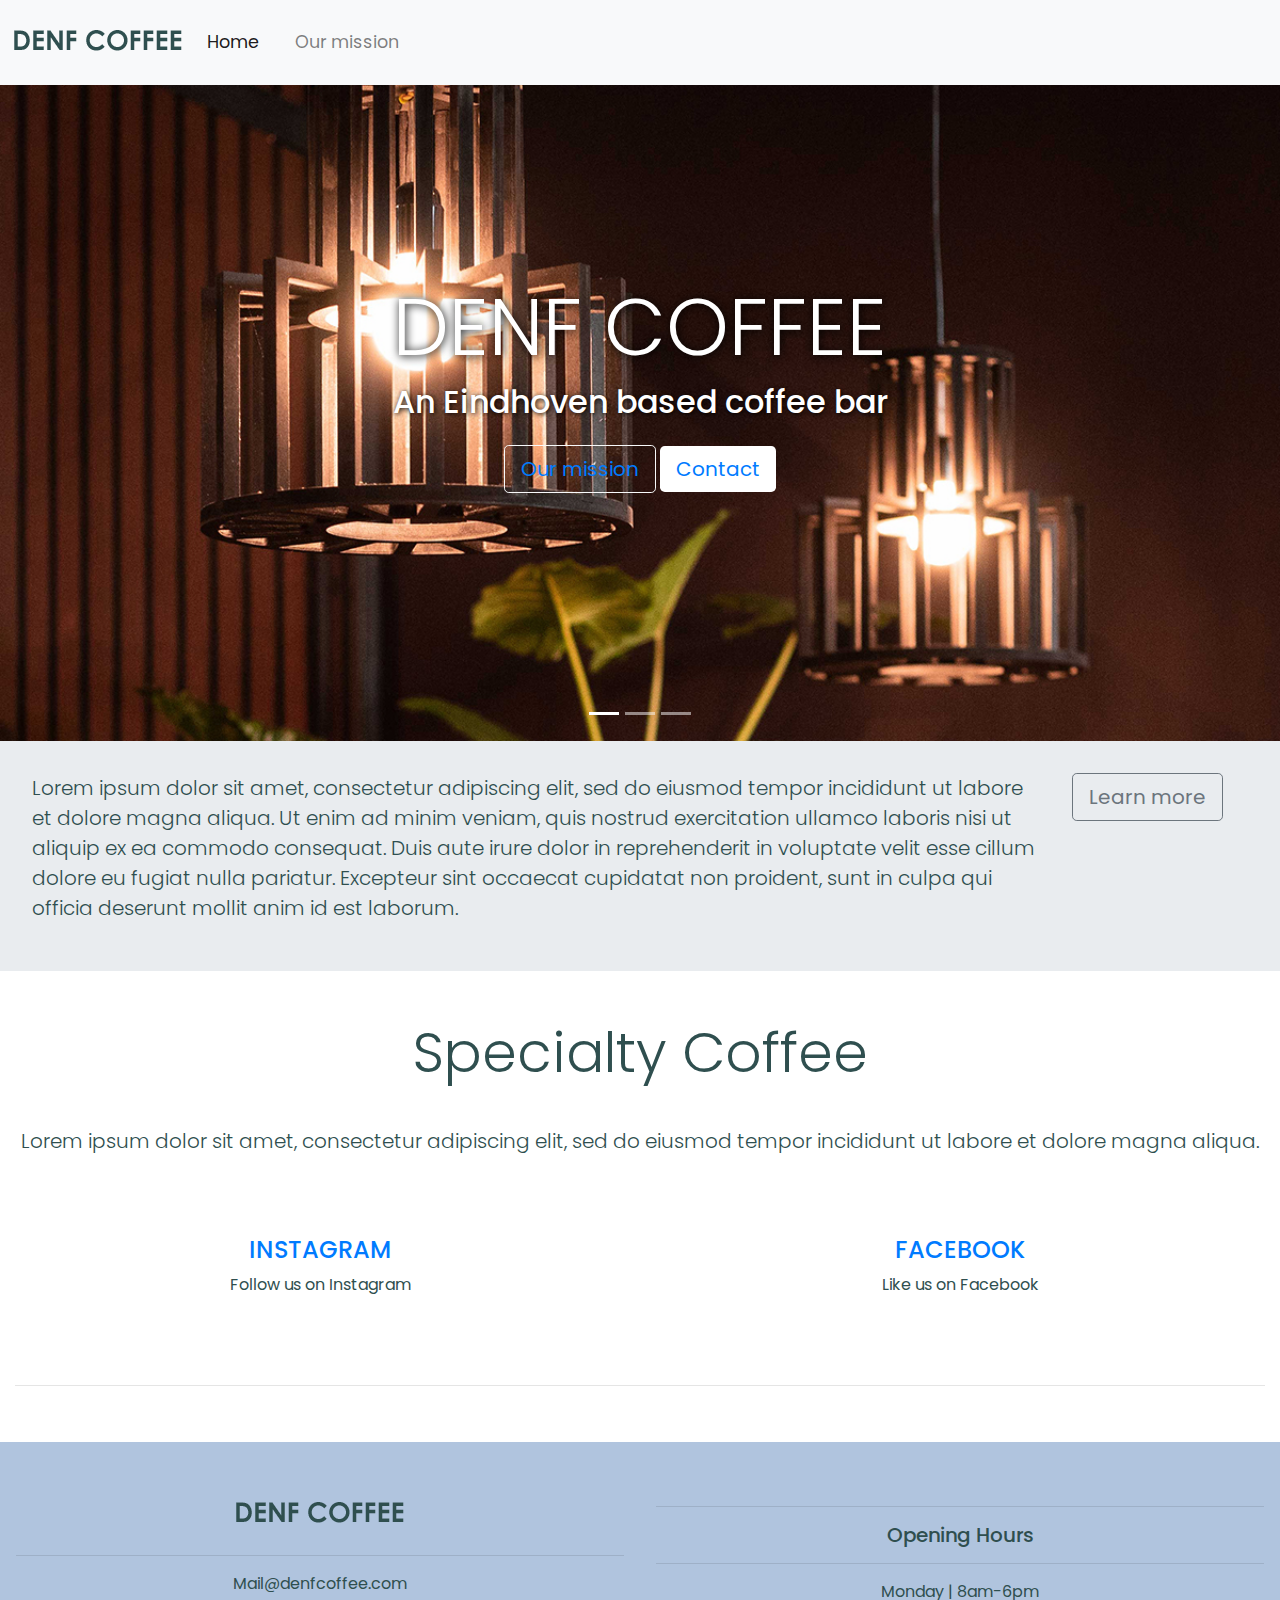
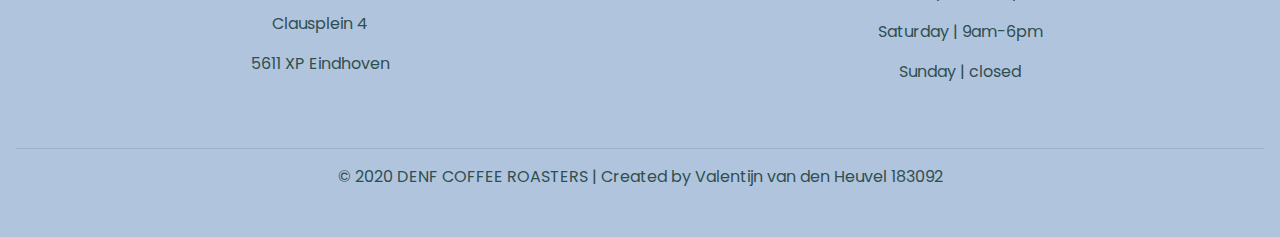
<file: index.html>
<!doctype html>
<html lang="en">
  <head>
    <!-- Required meta tags -->
    <meta charset="utf-8">
    <meta name="viewport" content="width=device-width, initial-scale=1, shrink-to-fit=no">
	<title>DENF COFFEE</title>
	  
    <!-- Bootstrap CSS -->
    <link rel="stylesheet" href="css/bootstrap.min.css">

    <link href="css/styles.css" rel="stylesheet">
  </head>
	
  <body>
    

<!-- nav bar 2.0-->
	  		<nav class="navbar navbar-expand-lg navbar-light bg-light">
		  <a class="navbar-brand" href="index.html"><img src="images/DENF_logo-V3.png" alt="logo"></a>
		  <button class="navbar-toggler" type="button" data-toggle="collapse" data-target="#navbarSupportedContent" aria-controls="navbarSupportedContent" aria-expanded="false" aria-label="Toggle navigation">
			<span class="navbar-toggler-icon"></span>
		  </button>

		  <div class="collapse navbar-collapse" id="navbarSupportedContent">
			<ul class="navbar-nav mr-auto">
			  <li class="nav-item active">
				<a class="nav-link" href="index.html">Home<span class="sr-only">(current)</span></a>
			  </li>
			  <li class="nav-item">
				<a class="nav-link" href="Our_mission.html">Our mission</a>
			  </li>
			  </ul>
          </div>
        </nav>
<!--Image Slider-->
<div  id="slides" class="carousel slide" data-ride="carousel">
<ul class="carousel-indicators">
	<li data-target="#slides" data-slide-to="0" class="active"></li>
	<li data-target="#slides" data-slide-to="0"></li>
	<li data-target="#slides" data-slide-to="0"></li>
</ul>
<div class="carousel-inner">
	<div class="carousel-item active">
		<img src="images/background-1.jpg" alt="lamps">	
		<div class="carousel-caption">
			<h1 class="display-2">DENF COFFEE</h1>
			<h3>An Eindhoven based coffee bar</h3>
			<button type="button" class="btn btn-outline-light btn-lg">
			<a href="Our_mission.html">Our mission</a></button> 
			<button type="button" class="btn btn-primary btn-lg">
			<a href="https://www.instagram.com/denf_coffee/?hl=nl">Contact</a></button>
			

			
		</div>
	</div>
	<div class="carousel-item">
		<img src="images/background-2.jpg" alt="table">	
	</div>
	<div class="carousel-item">
		<img src="images/background-3.jpg" alt="latte-art">	
	</div>
</div>
</div>

<!--Jumbotron--> 
<div class="container-fluid">
<div class="row jumbotron">
	<div class="col-xs-12 col-sm-12 col-md-9 col-lg-9 col-xl-10"> 
		<p class="lead">Lorem ipsum dolor sit amet, consectetur adipiscing elit, sed do eiusmod tempor incididunt ut labore et dolore magna aliqua. Ut enim ad minim veniam, quis nostrud exercitation ullamco laboris nisi ut aliquip ex ea commodo consequat. Duis aute irure dolor in reprehenderit in voluptate velit esse cillum dolore eu fugiat nulla pariatur. Excepteur sint occaecat cupidatat non proident, sunt in culpa qui officia deserunt mollit anim id est laborum.</p>
	</div>
	<div class="col-xs-12 col-sm-12 col-md-3 col-lg-3 col-xl-2">
	<a href="https://www.instagram.com/denf_coffee/?hl=nl"><button type="button" class="btn btn-outline-secondary btn-lg">Learn more</button></a>
		</div>
</div>
</div>
	  
<!-- Welcome--> 
<div class="container-fluid padding">
<div class="row weclome text-center">
	<div class="col-12">
		<h1 class="display-4">Specialty Coffee</h1>
	</div>
	<hr>
	<div class="col-12">
		<p class="lead">Lorem ipsum dolor sit amet, consectetur adipiscing elit, sed do eiusmod tempor incididunt ut labore et dolore magna aliqua.</p></div>
</div>
</div>
	
<!--social media icons-->
<div class="container-fluid padding">
<div class="row text-center padding">
	<div class="col-xs-12 col-sm-6">
		<h4><a href="https://www.instagram.com/denf_coffee/?hl=nl">INSTAGRAM</a></h4>
		<p>Follow us on Instagram</p>
	</div>
	<div class="col-xs-12 col-sm-6">
		<h4><a href="https://nl-nl.facebook.com/denfcoffee">FACEBOOK</a></h4>
		<p>Like us on Facebook</p>
	</div>
		
	
</div>
<hr class="my-4">
</div>
	  

<!--footer-->
<footer>
<div class="container-fluid padding">
<div class="row text-center">
	<div class="col-md-6">
		<img src="images/DENF_logo-V3.png" alt="DENF logo">
		<hr class="light">
		<p>Mail@denfcoffee.com</p>
		<p>Clausplein 4</p>
		<p>5611 XP Eindhoven</p>
	</div>	
	<div class="col-md-6">
		<hr class="light">
		<h5>Opening Hours</h5>
		<hr class="light">
		<p>Monday | 8am-6pm</p>
		<p>Saturday | 9am-6pm</p>
		<p>Sunday | closed</p>
	</div>
	<div class="col-12">
		<hr class="light">
		<h7>&copy; 2020 DENF COFFEE ROASTERS | Created by Valentijn van den Heuvel 183092</h7>
	</div>	
</div>
</div>
</footer>  
	  
	  
	  

    <!-- Optional JavaScript -->
    <!-- jQuery first, then Popper.js, then Bootstrap JS -->
    <script src="js/jquery-3.5.0.slim.min.js"></script>
    <script src="js/bootstrap.bundle.min.js"></script>
  </body>
</html>
</file>
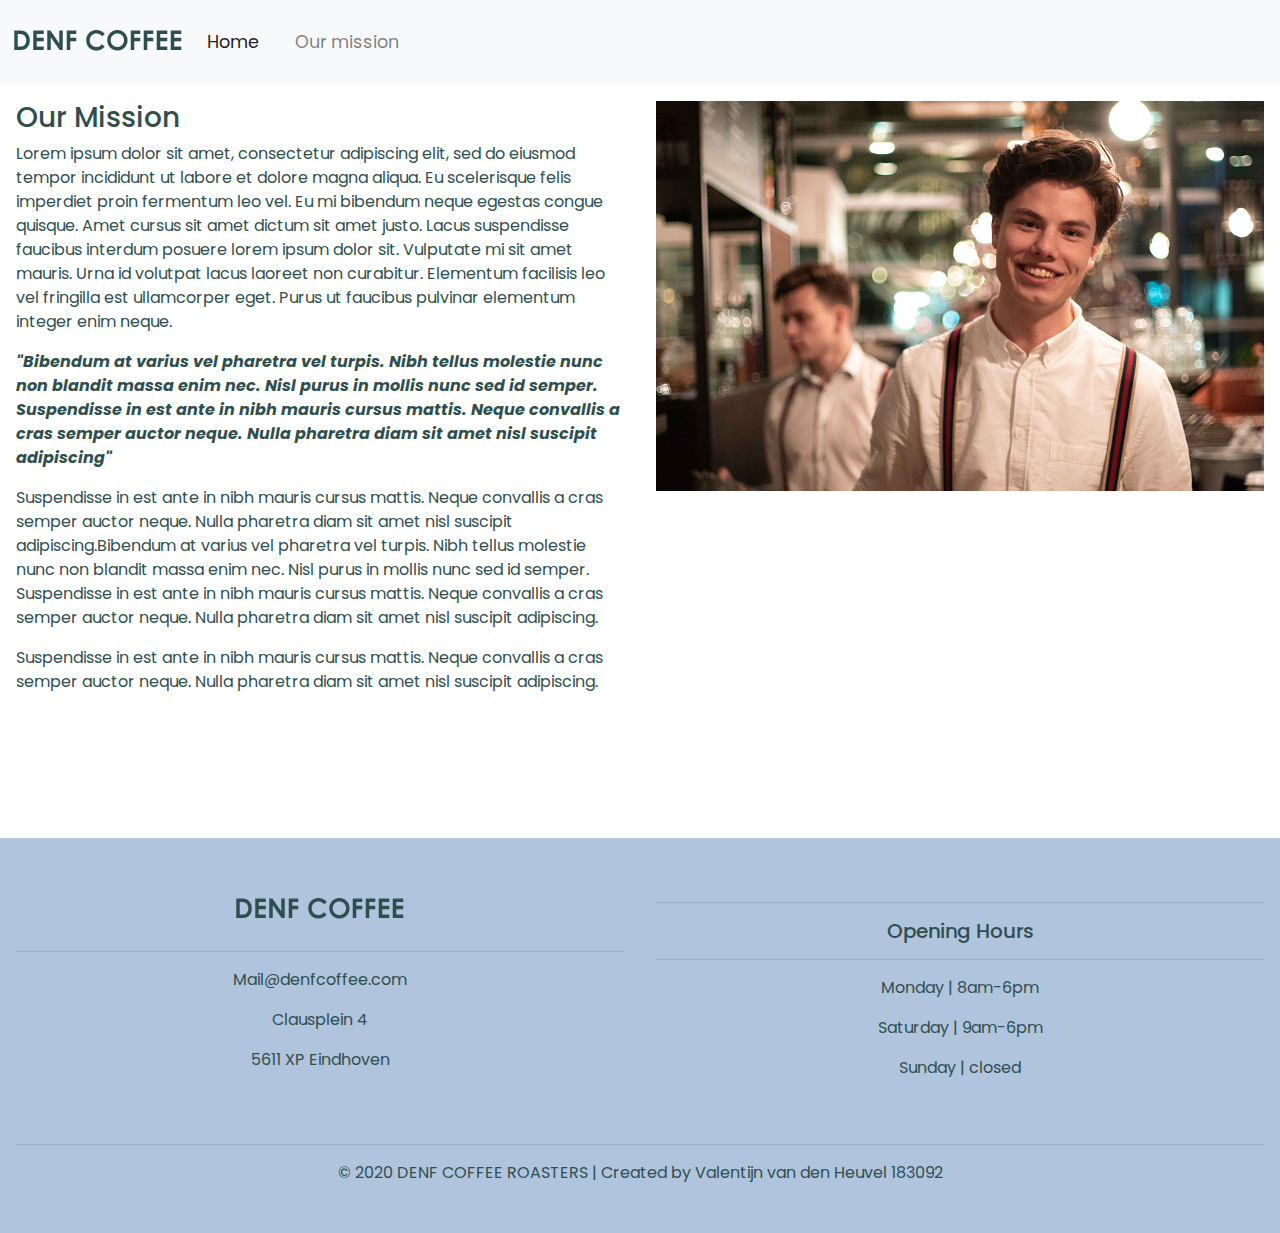
<file: Our_mission.html>
<!doctype html>
<html lang="en">
  <head>
    <!-- Required meta tags -->
    <meta charset="utf-8">
    <meta name="viewport" content="width=device-width, initial-scale=1, shrink-to-fit=no">
	<title>DENF COFFEE ROASTERS</title>
	  
    <!-- Bootstrap CSS -->
    <link rel="stylesheet" href="css/bootstrap.min.css">

    <link href="css/styles.css" rel="stylesheet">
  </head>
	
  <body>
    
	  <!-- navigation-->
	<nav class="navbar navbar-expand-lg navbar-light bg-light">
		  <a class="navbar-brand" href="index.html"><img src="images/DENF_logo-V3.png" alt="logo"></a>
		  <button class="navbar-toggler" type="button" data-toggle="collapse" data-target="#navbarSupportedContent" aria-controls="navbarSupportedContent" aria-expanded="false" aria-label="Toggle navigation">
			<span class="navbar-toggler-icon"></span>
		  </button>

		  <div class="collapse navbar-collapse" id="navbarSupportedContent">
			<ul class="navbar-nav mr-auto">
			  <li class="nav-item active">
				<a class="nav-link" href="index.html">Home<span class="sr-only">(current)</span></a>
			  </li>
			  <li class="nav-item">
				<a class="nav-link" href="Our_mission.html">Our mission</a>
			  </li>
			  </ul>
          </div>
        </nav>

<!--Two Colum Section-->
<div class="container-fluid padding">
<div class="row padding">
	<div class="col-lg-6">
		<h3> Our Mission</h3>
		<p>Lorem ipsum dolor sit amet, consectetur adipiscing elit, sed do eiusmod tempor incididunt ut labore et dolore magna aliqua. Eu scelerisque felis imperdiet proin fermentum leo vel. Eu mi bibendum neque egestas congue quisque. Amet cursus sit amet dictum sit amet justo. Lacus suspendisse faucibus interdum posuere lorem ipsum dolor sit. Vulputate mi sit amet mauris. Urna id volutpat lacus laoreet non curabitur. Elementum facilisis leo vel fringilla est ullamcorper eget. Purus ut faucibus pulvinar elementum integer enim neque.</p>
		<strong class="strong"><p>"Bibendum at varius vel pharetra vel turpis. Nibh tellus molestie nunc non blandit massa enim nec. Nisl purus in mollis nunc sed id semper. Suspendisse in est ante in nibh mauris cursus mattis. Neque convallis a cras semper auctor neque. Nulla pharetra diam sit amet nisl suscipit adipiscing"</p></strong>
		<p>Suspendisse in est ante in nibh mauris cursus mattis. Neque convallis a cras semper auctor neque. Nulla pharetra diam sit amet nisl suscipit adipiscing.Bibendum at varius vel pharetra vel turpis. Nibh tellus molestie nunc non blandit massa enim nec. Nisl purus in mollis nunc sed id semper. Suspendisse in est ante in nibh mauris cursus mattis. Neque convallis a cras semper auctor neque. Nulla pharetra diam sit amet nisl suscipit adipiscing.</p>
		<p>Suspendisse in est ante in nibh mauris cursus mattis. Neque convallis a cras semper auctor neque. Nulla pharetra diam sit amet nisl suscipit adipiscing.</p>
		<br>
		<a href="https://www.instagram.com/denf_coffee/?hl=nl" class="btn-primary">Learn More</a>
		
	</div>
	<div class="col-lg-6">
		<img src="images/Our-Mission.png" class="img-fluid" alt="waiter"> 
	</div>
	
</div>  
</div>
	  
	  
<!--footer-->
<footer>
<div class="container-fluid padding">
<div class="row text-center">
	<div class="col-md-6">
		<img src="images/DENF_logo-V3.png" alt="DENF logo">
		<hr class="light">
		<p>Mail@denfcoffee.com</p>
		<p>Clausplein 4</p>
		<p>5611 XP Eindhoven</p>
	</div>	
	<div class="col-md-6">
		<hr class="light">
		<h5>Opening Hours</h5>
		<hr class="light">
		<p>Monday | 8am-6pm</p>
		<p>Saturday | 9am-6pm</p>
		<p>Sunday | closed</p>
	</div>
	<div class="col-12">
		<hr class="light">
		<h7>&copy; 2020 DENF COFFEE ROASTERS | Created by Valentijn van den Heuvel 183092</h7>
	</div>	
</div>
</div>
</footer>

	  
	  
	  
	  

    <!-- Optional JavaScript -->
    <!-- jQuery first, then Popper.js, then Bootstrap JS -->
    <script src="js/jquery-3.5.0.slim.min.js"></script>
    <script src="js/bootstrap.bundle.min.js"></script>
  </body>
</html>
</file>
<file: css/styles.css>
@charset "utf-8";
/* CSS Document */

@import url('https://fonts.googleapis.com/css?family=Poppins:400,500,700');

html, body {
	height: 100%;
	width: 100;
	font-family: 'Poppins', sans-serif; 
	color: darkslategray; 
}

.navbar{
	padding: 0.8rem; 
}

.navbar-nav li {
	padding-right: 20px; 
}

.nav-link { 
	font-size: 1.1em !important;
	color: darkslategray; 
}

.carousel-inner img { 
width: 100%;
height: 100%; 
}

.carousel-caption { 
position: absolute;
top: 50%; 
transform: translateY(-50%);	
}

.carousel-caption h1 {
font-size: 500%;
text-transform: uppercase; 
text-shadow: 1px 1px 10px black; 
}

.carousel-caption h3{
font-size: 200%;
font-weight: 500; 
text-shadow: 1px 1px 5px black; 
padding-bottom: 1rem;  
}

.btn-primary{
background-color: white; 
border: none; 	
}

.jumbotron {
border-radius: 0; 
padding: 1rem;
}

.padding{
padding-bottom: 2rem; 
	
}	

.welcome {
	width: 75%;
	margin: 0 auto;
	padding-top: 2rem; 
}

.welcome hr {
border-top: 2px solid steelblue;
width: 95%; 
margin-top: 0.3rem; 
margin-bottom: 1rem; 
}

footer{
background-color: lightsteelblue;
padding-top: 2rem; 
text-color: white; 
}

.strong { 
text-weight: bold; 
font-style: italic; 
	
}

/*---Media Queries --*/
@media (max-width: 992px) {

  }
@media (max-width: 768px) {
  .carousel-caption { 
top: 45%; 
}

.carousel-caption h1 {
font-size: 350%;
}

.carousel-caption h3{
font-size: 140%;
font-weight: 400; 
padding-bottom: 0.2rem; 
}

.carousel-caption .btn {
font-size: 95%; 
padding: 8px 14px; 	
}
	
}
@media (max-width: 576px) {
  
}


/*---Firefox Bug Fix --*/
.carousel-item {
  transition: -webkit-transform 0.5s ease;
  transition: transform 0.5s ease;
  transition: transform 0.5s ease, -webkit-transform 0.5s ease;
  -webkit-backface-visibility: visible;
  backface-visibility: visible;
}
/*--- Fixed Background Image --*/
figure {
  position: relative;
  width: 100%;
  height: 60%;
  margin: 0!important;
}
.fixed-wrap {
  clip: rect(0, auto, auto, 0);
  position: absolute;
  top: 0;
  left: 0;
  width: 100%;
  height: 100%;
}
#fixed {
  background-image: url('img/mac.png');
  position: fixed;
  display: block;
  top: 0;
  left: 0;
  width: 100%;
  height: 100%;
  background-size: cover;
  background-position: center center;
  -webkit-transform: translateZ(0);
          transform: translateZ(0);
  will-change: transform;
}
/*--- Bootstrap Padding Fix --*/
[class*="col-"] {
    padding: 1rem;
}



/*
Extra small (xs) devices (portrait phones, less than 576px)
No media query since this is the default in Bootstrap

Small (sm) devices (landscape phones, 576px and up)
@media (min-width: 576px) { ... }

Medium (md) devices (tablets, 768px and up)
@media (min-width: 768px) { ... }

Large (lg) devices (desktops, 992px and up)
@media (min-width: 992px) { ... }

Extra (xl) large devices (large desktops, 1200px and up)
@media (min-width: 1200px) { ... }
*/
</file>
